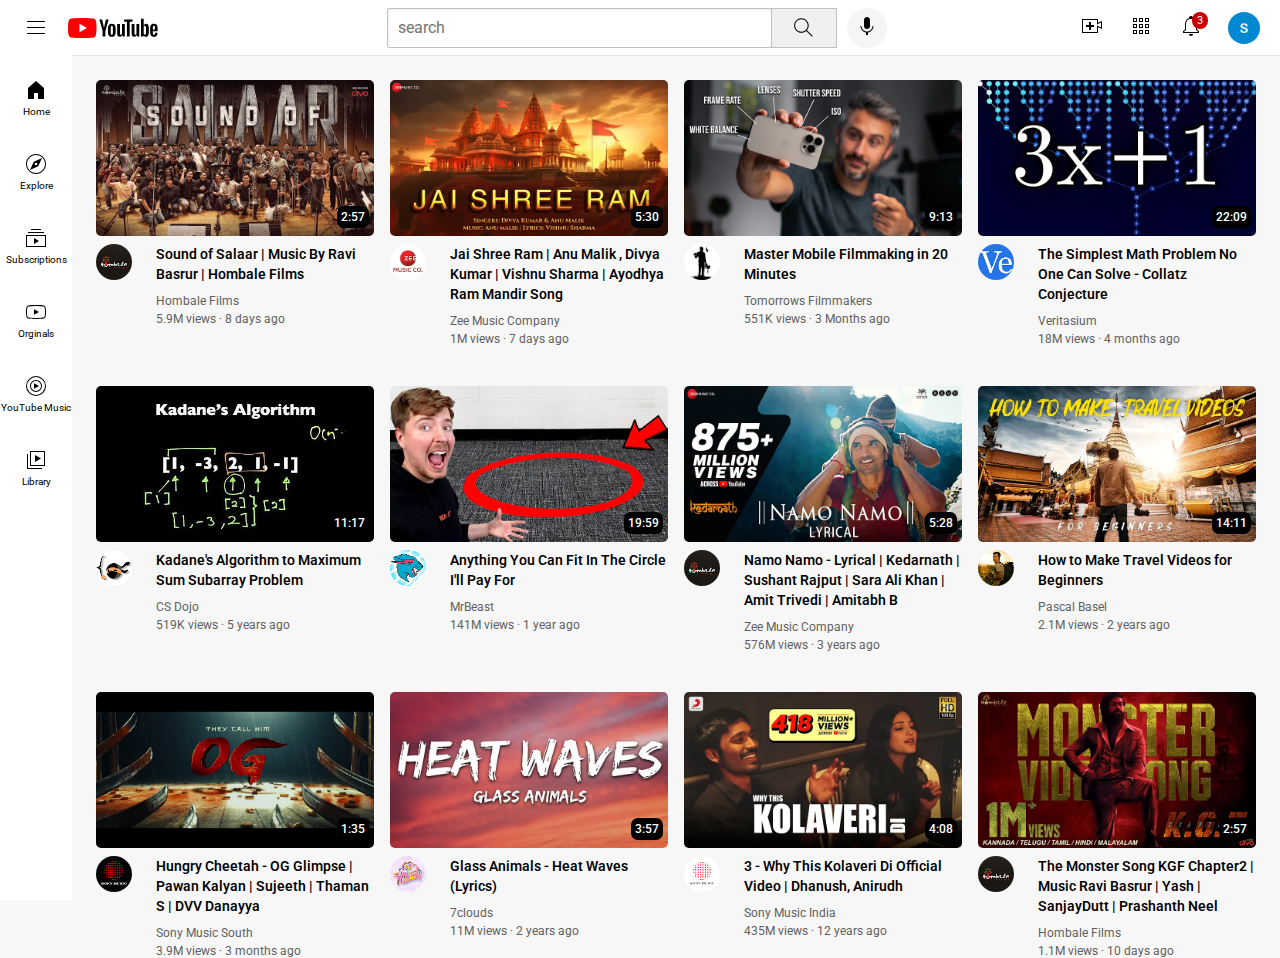
<file: index.html>
<!DOCTYPE html>
<html lang="en">
<head>
    <meta charset="UTF-8">
    <meta name="viewport" content="width=device-width, initial-scale=1.0">
    <title>Youtube</title>
    <link rel="preconnect" href="https://fonts.googleapis.com">
    <link rel="preconnect" href="https://fonts.gstatic.com" crossorigin>
    <link href="https://fonts.googleapis.com/css2?family=Roboto:wght@400;500;700&display=swap" rel="stylesheet">
    <link rel="stylesheet" href="styles/general.css">
    <link rel="stylesheet" href="styles/video.css">
    <link rel="stylesheet" href="styles/header.css">
    <link rel="stylesheet" href="styles/sidebar.css">
    <link rel="icon" href="icons/yotubetitle.png" type="image/x-icon">

</head>
<body>
    <header class="header">
        <div class="left-section">
            <img class="hamburger-menu" src="icons/hamburger-menu.svg">
            <img class="youtube-logo" src="icons/youtube-logo.svg">
        </div>
        <div class="middle-section">
            <input class="search-bar" type="text" placeholder="search">
            <button class="search-button">
                <img class="search-icon" src="icons/search.svg" >
                <div class="tooltip">Search</div>
            </button>
            <button class="voice-search-button">
                <img class="voice-search-icon" src="icons/voice-search-icon.svg">
                <div class="tooltip">Search with your voice</div>
            </button>
        </div>
        <div class="right-section">
            <div class="upload-icon-container">
                <img class="upload-icon"  src="icons/upload.svg">
                <div class="tooltip">Create</div>
            </div>
            <div class="youtube-apps-container">
                <img class="youtube-apps-icons" src="icons/youtube-apps.svg">
                <div class="tooltip">Youtube Apps</div>
            </div>
            
            <div class="notifications-icons-container">
                <img class="notifications-icons" src="icons/notifications.svg">
                <div class="notifications-count">3</div>
            </div>
            
            <img class="current-user-picture" src="channel-picture/mychannelpic.jpg">
        </div>
    </header>

    <nav class="sidebar">
        <div class="sidebar-link">
            <img src="icons/home.svg">
            <div>Home</div>
        </div>
        <div class="sidebar-link">
            <img src="icons/explore.svg">
            <div>Explore</div>
        </div>
        <div class="sidebar-link">
            <img src="icons/subscriptions.svg">
            <div>Subscriptions</div>
        </div>
        <div class="sidebar-link">
            <img src="icons/originals.svg">
            <div>Orginals</div>
        </div>
        <div class="sidebar-link">
            <img src="icons/youtube-music.svg">
            <div>YouTube Music</div>
        </div>
        <div class="sidebar-link">
            <img src="icons/library.svg">
            <div>Library</div>
        </div>
    </nav>
    

    <main>
        <section class="video-grid">
            <div class="video-preview">
    
                <div class="thumbnail-row">
                    <a href="https://www.youtube.com/watch?v=Z1QuBXVrUHU">
                    <img class="thumbnail" src="thumbnails/salarthumb.webp">
                    <div class="video-time">
                        2:57
                    </div>
                    </a>
                </div>
                <div class="video-info-grid">
                    <div class="channel-picture">
                        <a href="https://www.youtube.com/@HombaleFilms">
                            <img class="profile-picture" src="channel-picture/salar.jpg">
                        </a>
                        
                    </div>
                    <div class="video-info">
                        <a href="https://www.youtube.com/watch?v=Z1QuBXVrUHU">
                            <p class="video-title">  
                                Sound of Salaar | Music By Ravi Basrur | Hombale Films
                            </p>
                        </a>
                    
                        <a href="https://www.youtube.com/@HombaleFilms" >
                        <p class="video-author">
                           Hombale Films 
                        </p></a>
                        
                        <p class="video-stats">
                            5.9M views · 8 days ago
                        </p>
                    </div>
                    
                </div>
                
             </div>
        
             <div class="video-preview">
                <a href="https://www.youtube.com/watch?v=1YnT3cjBeII">
                    <div class="thumbnail-row">
                        <img class="thumbnail" src="thumbnails/hq720.webp">
                        <div class="video-time">
                            5:30
                        </div>
                    </div>
                </a>
                
                <div class="video-info-grid">
                    <a href="https://www.youtube.com/@zeemusiccompany">
                        <div class="channel-picture">
                            <img class="profile-picture" src="channel-picture/channels4_profile.jpg">
                        </div>
                    </a>
                    
                    <div class="video-info">
                        <a href="https://www.youtube.com/watch?v=1YnT3cjBeII">
                            <p class="video-title">  
                                Jai Shree Ram | Anu Malik , Divya Kumar | Vishnu Sharma | Ayodhya Ram Mandir Song
                            </p>
                        </a>
                        
                        
                        <a href="https://www.youtube.com/@zeemusiccompany">
                            <p class="video-author">
                                Zee Music Company
                            </p>
                        </a>
                        
                        
                        <p class="video-stats">
                            1M views · 7 days ago
                        </p>
                    </div>
                    
                </div>
                
             </div>
        
             <div class="video-preview">
                <a href="https://www.youtube.com/watch?v=4LDbloNewgk">
                    <div class="thumbnail-row">
                        <img class="thumbnail" src="thumbnails/iphone.webp">
                        <div class="video-time">
                            9:13
                        </div>
                    </div>
                </a>
               
                <div class="video-info-grid">
                    <a href="https://www.youtube.com/@TomorrowsFilmmakers">
                        <div class="channel-picture">
                            <img class="profile-picture" src="channel-picture/unnamed.jpg">
                        </div>
                    </a>
                    
                    <div class="video-info">
                        <a href="https://www.youtube.com/watch?v=4LDbloNewgk">
                            <p class="video-title">  
                                Master Mobile Filmmaking in 20 Minutes
                            </p>
                        </a>
                        
                        <a href="https://www.youtube.com/@TomorrowsFilmmakers">
                            <p class="video-author">
                                Tomorrows Filmmakers
                            </p>
                        </a>
                        
                        
                        <p class="video-stats">
                            551K views · 3 Months ago
                        </p>
                    </div>
                    
                </div>
                
             </div>
        
             <div class="video-preview">
                <a href="https://www.youtube.com/watch?v=094y1Z2wpJg">
                    <div class="thumbnail-row">
                        <img class="thumbnail" src="thumbnails/thumbnail-4.webp">
                        <div class="video-time">
                            22:09
                        </div>
                    </div>
                </a>
                
                <div class="video-info-grid">
                    <a href="https://www.youtube.com/@veritasium">
                        <div class="channel-picture">
                            <img class="profile-picture" src="channel-picture/channel-4.jpeg">
                        </div>
                    </a>
                    
                    <div class="video-info">
                        <a href="https://www.youtube.com/watch?v=094y1Z2wpJg">
                            <p class="video-title">  
                                The Simplest Math Problem No One Can Solve - Collatz Conjecture
                            </p>
                        </a>
                       
                        <a href="https://www.youtube.com/@veritasium">
                            <p class="video-author">
                                Veritasium
                            </p>
                        </a>
                    
                        <p class="video-stats">
                            18M views · 4 months ago
                        </p>
                    </div>
                    
                </div>
                
             </div>
             <div class="video-preview">
                <a href="https://www.youtube.com/watch?v=86CQq3pKSUw">
                    <div class="thumbnail-row">
                        <img class="thumbnail" src="thumbnails/thumbnail-5.webp">
                        <div class="video-time">
                            11:17
                        </div>
                    </div>
                </a>
                
                <div class="video-info-grid">
                    <a href="https://www.youtube.com/@CSDojo">
                        <div class="channel-picture">
                            <img class="profile-picture" src="channel-picture/channel-5.jpeg">
                        </div>
                    </a>
                   
                    <div class="video-info">
                        <a href="https://www.youtube.com/watch?v=86CQq3pKSUw">
                            <p class="video-title">  
                                Kadane's Algorithm to Maximum Sum Subarray Problem
                            </p>
                        </a>
                        
                        <a href="https://www.youtube.com/@CSDojo">
                            <p class="video-author">
                                CS Dojo
                            </p>
                        </a>
                        
                        
                        <p class="video-stats">
                            519K views · 5 years ago
                        </p>
                    </div>
                    
                </div>
                
             </div>
        
             <div class="video-preview">
                <a href="https://www.youtube.com/watch?v=yXWw0_UfSFg">
                    <div class="thumbnail-row">
                        <img class="thumbnail" src="thumbnails/thumbnail-6.webp">
                        <div class="video-time">
                            19:59
                        </div>
                    </div>
                </a>
                
                <div class="video-info-grid">
                    <a href="https://www.youtube.com/@MrBeast">
                        <div class="channel-picture">
                            <img class="profile-picture" src="channel-picture/channel-6.jpeg">
                        </div>
                    </a>
                    
                    <div class="video-info">
                        <a href="https://www.youtube.com/watch?v=yXWw0_UfSFg">
                            <p class="video-title">  
                                Anything You Can Fit In The Circle I'll Pay For
                            </p>
                        </a>
                       
                        <a href="https://www.youtube.com/@MrBeast">
                            <p class="video-author">
                                MrBeast
                            </p>
                        </a>
                        
                        
                        <p class="video-stats">
                            141M views · 1 year ago
                        </p>
                    </div>
                    
                </div>
                
             </div>
             <div class="video-preview">
                <a href="https://www.youtube.com/watch?v=dx4Teh-nv3A">
                    <div class="thumbnail-row">
                        <img class="thumbnail" src="thumbnails/namo.webp">
                        <div class="video-time">
                            5:28
                        </div>
                    </div>
                </a>
                
                <div class="video-info-grid">
                    <a href="https://www.youtube.com/@zeemusiccompany">
                        <div class="channel-picture">
                            <img class="profile-picture" src="channel-picture/salar.jpg">
                        </div>
                    </a>
                    
                    <div class="video-info">
                        <a href="https://www.youtube.com/watch?v=dx4Teh-nv3A">
                            <p class="video-title">  
                                Namo Namo - Lyrical | Kedarnath | Sushant Rajput | Sara Ali Khan | Amit Trivedi | Amitabh B
                            </p>
                        </a>
                        
                        <a href="https://www.youtube.com/@zeemusiccompany">
                            <p class="video-author">
                                Zee Music Company
                            </p>     
                        </a>
                        
                        <p class="video-stats">
                            576M views · 3 years ago
                        </p>
                    </div>
                    
                </div>
                
             </div>

             <div class="video-preview">
                <a href="https://www.youtube.com/watch?v=QYA7Jy8Z0lA">
                    <div class="thumbnail-row">
                        <img class="thumbnail" src="thumbnails/cam.webp">
                        <div class="video-time">
                            14:11
                        </div>
                    </div>
                </a>
                
                <div class="video-info-grid">
                    <a href="https://www.youtube.com/@pascalbasel">
                        <div class="channel-picture">
                            <img class="profile-picture" src="channel-picture/pascal.jpg">
                        </div>
                    </a>
                   
                    <div class="video-info">
                        <a href="https://www.youtube.com/watch?v=QYA7Jy8Z0lA">
                            <p class="video-title">  
                                How to Make Travel Videos for Beginners
                            </p>
                        </a>
                       
                        <a href="https://www.youtube.com/@pascalbasel">
                            <p class="video-author">
                                Pascal Basel
                             </p>
                             
                        </a>
                        
                        <p class="video-stats">
                            2.1M views · 2 years ago
                        </p>
                    </div>
                    
                </div>
                
             </div>
             <div class="video-preview">
                <a href="https://www.youtube.com/watch?v=ePOglweqy7o">
                    <div class="thumbnail-row">
                        <img class="thumbnail" src="thumbnails/OG.webp">
                        <div class="video-time">
                            1:35
                        </div>
                    </div>
                </a>
            
                
                <div class="video-info-grid">
                    <a href="https://www.youtube.com/@SonyMusicSouth">
                    
                        <div class="channel-picture">
                            <img class="profile-picture" src="channel-picture/og.jpg">
                        </div>
                    
                    </a>
                    
                    <div class="video-info">
                        <a href="https://www.youtube.com/watch?v=ePOglweqy7o">
                            <p class="video-title">  
                                Hungry Cheetah - OG Glimpse | Pawan Kalyan | Sujeeth | Thaman S | DVV Danayya
                            </p>
                        </a>
                        
                        <a href="https://www.youtube.com/@SonyMusicSouth">
                            <p class="video-author">
                                Sony Music South 
                            </p>
                        </a>
                        
                        
                        <p class="video-stats">
                            3.9M views · 3 months ago
                        </p>
                    </div>
                    
                </div>
                
             </div>
             <div class="video-preview">
                <a href="https://www.youtube.com/watch?v=d6F4B5KxRo8">
                    <div class="thumbnail-row">
                        <img class="thumbnail" src="thumbnails/heatwaves.webp">
                        <div class="video-time">
                            3:57
                        </div>
                    </div>
                </a>
                
                <div class="video-info-grid">
                    <a href="https://www.youtube.com/@7clouds">
                        <div class="channel-picture">
                            <img class="profile-picture" src="channel-picture/heatwaves.jpg">
                        </div>
                    </a>
                    
                    <div class="video-info">
                        <a href="https://www.youtube.com/watch?v=d6F4B5KxRo8">
                            <p class="video-title">  
                                Glass Animals - Heat Waves (Lyrics)
                            </p>
                        </a>
                        
                        <a href="https://www.youtube.com/@7clouds">
                            <p class="video-author">
                                7clouds
                             </p>     
                        </a>
                       
                        <p class="video-stats">
                            11M views · 2 years ago
                        </p>
                    </div>
                    
                </div>
                
             </div>
             <div class="video-preview">
                <a href="https://www.youtube.com/watch?v=YR12Z8f1Dh8">
                    <div class="thumbnail-row">
                        <img class="thumbnail" src="thumbnails/kolaveri.webp">
                        <div class="video-time">
                            4:08
                        </div>
                    </div>
                </a>
                
                <div class="video-info-grid">
                    <a href="https://www.youtube.com/@SonyMusicIndia">
                        <div class="channel-picture">
                            <img class="profile-picture" src="channel-picture/sony.jpg">
                        </div>
                    </a>
                    
                    <div class="video-info">
                        <a href="https://www.youtube.com/watch?v=YR12Z8f1Dh8">
                            <p class="video-title">  
                                3 - Why This Kolaveri Di Official Video | Dhanush, Anirudh
                            </p>
                        </a>
                        
                        <a href="https://www.youtube.com/@SonyMusicIndia">
                            <p class="video-author">
                                Sony Music India
                             </p>
                        </a>
                        
                        
                        <p class="video-stats">
                            435M views · 12 years ago
                        </p>
                    </div>
                    
                </div>
                
             </div>
             <div class="video-preview">
                <a href="https://www.youtube.com/watch?v=WsBGgvpO-xM">
                    <div class="thumbnail-row">
                        <img class="thumbnail" src="thumbnails/thumb-1.webp">
                        <div class="video-time">
                            2:57
                        </div>
                    </div>
                </a>
                
                <div class="video-info-grid">
                    <a href="https://www.youtube.com/@HombaleFilms">
                        <div class="channel-picture">
                            <img class="profile-picture" src="channel-picture/salar.jpg">
                        </div>
                    </a>
                   
                    <div class="video-info">
                        <a href="https://www.youtube.com/watch?v=WsBGgvpO-xM">
                            <p class="video-title">  
                                The Monster Song KGF Chapter2 | Music Ravi Basrur | Yash | SanjayDutt | Prashanth Neel
                            </p>
                        </a>
                        
                        <a href="https://www.youtube.com/@HombaleFilms">
                            <p class="video-author">
                                Hombale Films 
                             </p>
                        </a>
                        
                        <p class="video-stats">
                            1.1M views · 10 days ago
                        </p>
                    </div>
                    
                </div>
                
             </div>
        </section>
    </main>
    

    

</body>
</html>
</file>
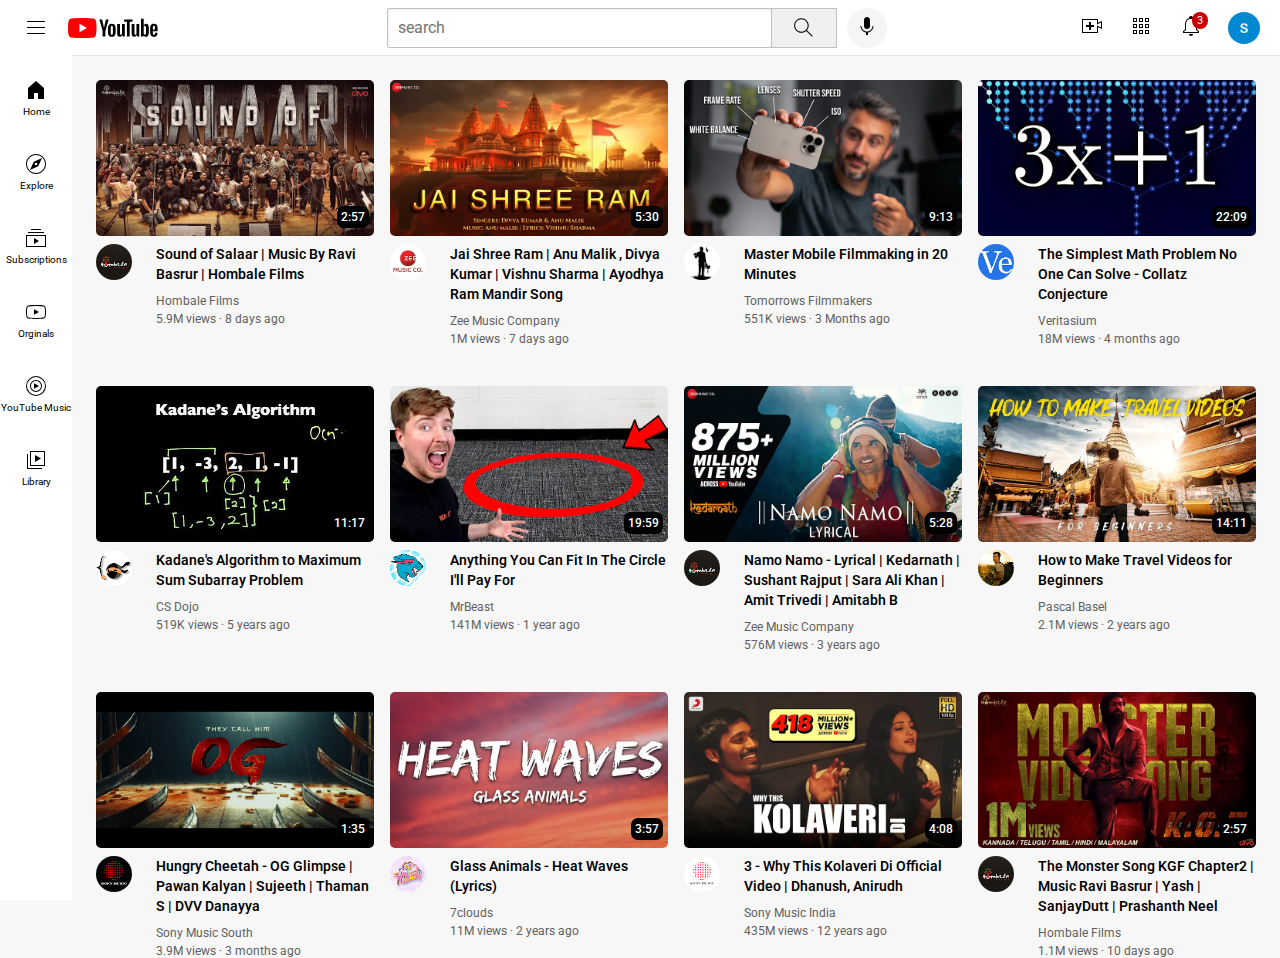
<file: youtube.html>
<!DOCTYPE html>
<html lang="en">
<head>
    <meta charset="UTF-8">
    <meta name="viewport" content="width=device-width, initial-scale=1.0">
    <title>Youtube</title>
    <link rel="preconnect" href="https://fonts.googleapis.com">
    <link rel="preconnect" href="https://fonts.gstatic.com" crossorigin>
    <link href="https://fonts.googleapis.com/css2?family=Roboto:wght@400;500;700&display=swap" rel="stylesheet">
    <link rel="stylesheet" href="styles/general.css">
    <link rel="stylesheet" href="styles/video.css">
    <link rel="stylesheet" href="styles/header.css">
    <link rel="stylesheet" href="styles/sidebar.css">
    <link rel="icon" href="icons/yotubetitle.png" type="image/x-icon">

</head>
<body>
    <header class="header">
        <div class="left-section">
            <img class="hamburger-menu" src="icons/hamburger-menu.svg">
            <img class="youtube-logo" src="icons/youtube-logo.svg">
        </div>
        <div class="middle-section">
            <input class="search-bar" type="text" placeholder="search">
            <button class="search-button">
                <img class="search-icon" src="icons/search.svg" >
                <div class="tooltip">Search</div>
            </button>
            <button class="voice-search-button">
                <img class="voice-search-icon" src="icons/voice-search-icon.svg">
                <div class="tooltip">Search with your voice</div>
            </button>
        </div>
        <div class="right-section">
            <div class="upload-icon-container">
                <img class="upload-icon"  src="icons/upload.svg">
                <div class="tooltip">Create</div>
            </div>
            <div class="youtube-apps-container">
                <img class="youtube-apps-icons" src="icons/youtube-apps.svg">
                <div class="tooltip">Youtube Apps</div>
            </div>
            
            <div class="notifications-icons-container">
                <img class="notifications-icons" src="icons/notifications.svg">
                <div class="notifications-count">3</div>
            </div>
            
            <img class="current-user-picture" src="channel-picture/mychannelpic.jpg">
        </div>
    </header>

    <nav class="sidebar">
        <div class="sidebar-link">
            <img src="icons/home.svg">
            <div>Home</div>
        </div>
        <div class="sidebar-link">
            <img src="icons/explore.svg">
            <div>Explore</div>
        </div>
        <div class="sidebar-link">
            <img src="icons/subscriptions.svg">
            <div>Subscriptions</div>
        </div>
        <div class="sidebar-link">
            <img src="icons/originals.svg">
            <div>Orginals</div>
        </div>
        <div class="sidebar-link">
            <img src="icons/youtube-music.svg">
            <div>YouTube Music</div>
        </div>
        <div class="sidebar-link">
            <img src="icons/library.svg">
            <div>Library</div>
        </div>
    </nav>
    

    <main>
        <section class="video-grid">
            <div class="video-preview">
    
                <div class="thumbnail-row">
                    <a href="https://www.youtube.com/watch?v=Z1QuBXVrUHU">
                    <img class="thumbnail" src="thumbnails/salarthumb.webp">
                    <div class="video-time">
                        2:57
                    </div>
                    </a>
                </div>
                <div class="video-info-grid">
                    <div class="channel-picture">
                        <a href="https://www.youtube.com/@HombaleFilms">
                            <img class="profile-picture" src="channel-picture/salar.jpg">
                        </a>
                        
                    </div>
                    <div class="video-info">
                        <a href="https://www.youtube.com/watch?v=Z1QuBXVrUHU">
                            <p class="video-title">  
                                Sound of Salaar | Music By Ravi Basrur | Hombale Films
                            </p>
                        </a>
                    
                        <a href="https://www.youtube.com/@HombaleFilms" >
                        <p class="video-author">
                           Hombale Films 
                        </p></a>
                        
                        <p class="video-stats">
                            5.9M views · 8 days ago
                        </p>
                    </div>
                    
                </div>
                
             </div>
        
             <div class="video-preview">
                <a href="https://www.youtube.com/watch?v=1YnT3cjBeII">
                    <div class="thumbnail-row">
                        <img class="thumbnail" src="thumbnails/hq720.webp">
                        <div class="video-time">
                            5:30
                        </div>
                    </div>
                </a>
                
                <div class="video-info-grid">
                    <a href="https://www.youtube.com/@zeemusiccompany">
                        <div class="channel-picture">
                            <img class="profile-picture" src="channel-picture/channels4_profile.jpg">
                        </div>
                    </a>
                    
                    <div class="video-info">
                        <a href="https://www.youtube.com/watch?v=1YnT3cjBeII">
                            <p class="video-title">  
                                Jai Shree Ram | Anu Malik , Divya Kumar | Vishnu Sharma | Ayodhya Ram Mandir Song
                            </p>
                        </a>
                        
                        
                        <a href="https://www.youtube.com/@zeemusiccompany">
                            <p class="video-author">
                                Zee Music Company
                            </p>
                        </a>
                        
                        
                        <p class="video-stats">
                            1M views · 7 days ago
                        </p>
                    </div>
                    
                </div>
                
             </div>
        
             <div class="video-preview">
                <a href="https://www.youtube.com/watch?v=4LDbloNewgk">
                    <div class="thumbnail-row">
                        <img class="thumbnail" src="thumbnails/iphone.webp">
                        <div class="video-time">
                            9:13
                        </div>
                    </div>
                </a>
               
                <div class="video-info-grid">
                    <a href="https://www.youtube.com/@TomorrowsFilmmakers">
                        <div class="channel-picture">
                            <img class="profile-picture" src="channel-picture/unnamed.jpg">
                        </div>
                    </a>
                    
                    <div class="video-info">
                        <a href="https://www.youtube.com/watch?v=4LDbloNewgk">
                            <p class="video-title">  
                                Master Mobile Filmmaking in 20 Minutes
                            </p>
                        </a>
                        
                        <a href="https://www.youtube.com/@TomorrowsFilmmakers">
                            <p class="video-author">
                                Tomorrows Filmmakers
                            </p>
                        </a>
                        
                        
                        <p class="video-stats">
                            551K views · 3 Months ago
                        </p>
                    </div>
                    
                </div>
                
             </div>
        
             <div class="video-preview">
                <a href="https://www.youtube.com/watch?v=094y1Z2wpJg">
                    <div class="thumbnail-row">
                        <img class="thumbnail" src="thumbnails/thumbnail-4.webp">
                        <div class="video-time">
                            22:09
                        </div>
                    </div>
                </a>
                
                <div class="video-info-grid">
                    <a href="https://www.youtube.com/@veritasium">
                        <div class="channel-picture">
                            <img class="profile-picture" src="channel-picture/channel-4.jpeg">
                        </div>
                    </a>
                    
                    <div class="video-info">
                        <a href="https://www.youtube.com/watch?v=094y1Z2wpJg">
                            <p class="video-title">  
                                The Simplest Math Problem No One Can Solve - Collatz Conjecture
                            </p>
                        </a>
                       
                        <a href="https://www.youtube.com/@veritasium">
                            <p class="video-author">
                                Veritasium
                            </p>
                        </a>
                    
                        <p class="video-stats">
                            18M views · 4 months ago
                        </p>
                    </div>
                    
                </div>
                
             </div>
             <div class="video-preview">
                <a href="https://www.youtube.com/watch?v=86CQq3pKSUw">
                    <div class="thumbnail-row">
                        <img class="thumbnail" src="thumbnails/thumbnail-5.webp">
                        <div class="video-time">
                            11:17
                        </div>
                    </div>
                </a>
                
                <div class="video-info-grid">
                    <a href="https://www.youtube.com/@CSDojo">
                        <div class="channel-picture">
                            <img class="profile-picture" src="channel-picture/channel-5.jpeg">
                        </div>
                    </a>
                   
                    <div class="video-info">
                        <a href="https://www.youtube.com/watch?v=86CQq3pKSUw">
                            <p class="video-title">  
                                Kadane's Algorithm to Maximum Sum Subarray Problem
                            </p>
                        </a>
                        
                        <a href="https://www.youtube.com/@CSDojo">
                            <p class="video-author">
                                CS Dojo
                            </p>
                        </a>
                        
                        
                        <p class="video-stats">
                            519K views · 5 years ago
                        </p>
                    </div>
                    
                </div>
                
             </div>
        
             <div class="video-preview">
                <a href="https://www.youtube.com/watch?v=yXWw0_UfSFg">
                    <div class="thumbnail-row">
                        <img class="thumbnail" src="thumbnails/thumbnail-6.webp">
                        <div class="video-time">
                            19:59
                        </div>
                    </div>
                </a>
                
                <div class="video-info-grid">
                    <a href="https://www.youtube.com/@MrBeast">
                        <div class="channel-picture">
                            <img class="profile-picture" src="channel-picture/channel-6.jpeg">
                        </div>
                    </a>
                    
                    <div class="video-info">
                        <a href="https://www.youtube.com/watch?v=yXWw0_UfSFg">
                            <p class="video-title">  
                                Anything You Can Fit In The Circle I'll Pay For
                            </p>
                        </a>
                       
                        <a href="https://www.youtube.com/@MrBeast">
                            <p class="video-author">
                                MrBeast
                            </p>
                        </a>
                        
                        
                        <p class="video-stats">
                            141M views · 1 year ago
                        </p>
                    </div>
                    
                </div>
                
             </div>
             <div class="video-preview">
                <a href="https://www.youtube.com/watch?v=dx4Teh-nv3A">
                    <div class="thumbnail-row">
                        <img class="thumbnail" src="thumbnails/namo.webp">
                        <div class="video-time">
                            5:28
                        </div>
                    </div>
                </a>
                
                <div class="video-info-grid">
                    <a href="https://www.youtube.com/@zeemusiccompany">
                        <div class="channel-picture">
                            <img class="profile-picture" src="channel-picture/salar.jpg">
                        </div>
                    </a>
                    
                    <div class="video-info">
                        <a href="https://www.youtube.com/watch?v=dx4Teh-nv3A">
                            <p class="video-title">  
                                Namo Namo - Lyrical | Kedarnath | Sushant Rajput | Sara Ali Khan | Amit Trivedi | Amitabh B
                            </p>
                        </a>
                        
                        <a href="https://www.youtube.com/@zeemusiccompany">
                            <p class="video-author">
                                Zee Music Company
                            </p>     
                        </a>
                        
                        <p class="video-stats">
                            576M views · 3 years ago
                        </p>
                    </div>
                    
                </div>
                
             </div>

             <div class="video-preview">
                <a href="https://www.youtube.com/watch?v=QYA7Jy8Z0lA">
                    <div class="thumbnail-row">
                        <img class="thumbnail" src="thumbnails/cam.webp">
                        <div class="video-time">
                            14:11
                        </div>
                    </div>
                </a>
                
                <div class="video-info-grid">
                    <a href="https://www.youtube.com/@pascalbasel">
                        <div class="channel-picture">
                            <img class="profile-picture" src="channel-picture/pascal.jpg">
                        </div>
                    </a>
                   
                    <div class="video-info">
                        <a href="https://www.youtube.com/watch?v=QYA7Jy8Z0lA">
                            <p class="video-title">  
                                How to Make Travel Videos for Beginners
                            </p>
                        </a>
                       
                        <a href="https://www.youtube.com/@pascalbasel">
                            <p class="video-author">
                                Pascal Basel
                             </p>
                             
                        </a>
                        
                        <p class="video-stats">
                            2.1M views · 2 years ago
                        </p>
                    </div>
                    
                </div>
                
             </div>
             <div class="video-preview">
                <a href="https://www.youtube.com/watch?v=ePOglweqy7o">
                    <div class="thumbnail-row">
                        <img class="thumbnail" src="thumbnails/OG.webp">
                        <div class="video-time">
                            1:35
                        </div>
                    </div>
                </a>
            
                
                <div class="video-info-grid">
                    <a href="https://www.youtube.com/@SonyMusicSouth">
                    
                        <div class="channel-picture">
                            <img class="profile-picture" src="channel-picture/og.jpg">
                        </div>
                    
                    </a>
                    
                    <div class="video-info">
                        <a href="https://www.youtube.com/watch?v=ePOglweqy7o">
                            <p class="video-title">  
                                Hungry Cheetah - OG Glimpse | Pawan Kalyan | Sujeeth | Thaman S | DVV Danayya
                            </p>
                        </a>
                        
                        <a href="https://www.youtube.com/@SonyMusicSouth">
                            <p class="video-author">
                                Sony Music South 
                            </p>
                        </a>
                        
                        
                        <p class="video-stats">
                            3.9M views · 3 months ago
                        </p>
                    </div>
                    
                </div>
                
             </div>
             <div class="video-preview">
                <a href="https://www.youtube.com/watch?v=d6F4B5KxRo8">
                    <div class="thumbnail-row">
                        <img class="thumbnail" src="thumbnails/heatwaves.webp">
                        <div class="video-time">
                            3:57
                        </div>
                    </div>
                </a>
                
                <div class="video-info-grid">
                    <a href="https://www.youtube.com/@7clouds">
                        <div class="channel-picture">
                            <img class="profile-picture" src="channel-picture/heatwaves.jpg">
                        </div>
                    </a>
                    
                    <div class="video-info">
                        <a href="https://www.youtube.com/watch?v=d6F4B5KxRo8">
                            <p class="video-title">  
                                Glass Animals - Heat Waves (Lyrics)
                            </p>
                        </a>
                        
                        <a href="https://www.youtube.com/@7clouds">
                            <p class="video-author">
                                7clouds
                             </p>     
                        </a>
                       
                        <p class="video-stats">
                            11M views · 2 years ago
                        </p>
                    </div>
                    
                </div>
                
             </div>
             <div class="video-preview">
                <a href="https://www.youtube.com/watch?v=YR12Z8f1Dh8">
                    <div class="thumbnail-row">
                        <img class="thumbnail" src="thumbnails/kolaveri.webp">
                        <div class="video-time">
                            4:08
                        </div>
                    </div>
                </a>
                
                <div class="video-info-grid">
                    <a href="https://www.youtube.com/@SonyMusicIndia">
                        <div class="channel-picture">
                            <img class="profile-picture" src="channel-picture/sony.jpg">
                        </div>
                    </a>
                    
                    <div class="video-info">
                        <a href="https://www.youtube.com/watch?v=YR12Z8f1Dh8">
                            <p class="video-title">  
                                3 - Why This Kolaveri Di Official Video | Dhanush, Anirudh
                            </p>
                        </a>
                        
                        <a href="https://www.youtube.com/@SonyMusicIndia">
                            <p class="video-author">
                                Sony Music India
                             </p>
                        </a>
                        
                        
                        <p class="video-stats">
                            435M views · 12 years ago
                        </p>
                    </div>
                    
                </div>
                
             </div>
             <div class="video-preview">
                <a href="https://www.youtube.com/watch?v=WsBGgvpO-xM">
                    <div class="thumbnail-row">
                        <img class="thumbnail" src="thumbnails/thumb-1.webp">
                        <div class="video-time">
                            2:57
                        </div>
                    </div>
                </a>
                
                <div class="video-info-grid">
                    <a href="https://www.youtube.com/@HombaleFilms">
                        <div class="channel-picture">
                            <img class="profile-picture" src="channel-picture/salar.jpg">
                        </div>
                    </a>
                   
                    <div class="video-info">
                        <a href="https://www.youtube.com/watch?v=WsBGgvpO-xM">
                            <p class="video-title">  
                                The Monster Song KGF Chapter2 | Music Ravi Basrur | Yash | SanjayDutt | Prashanth Neel
                            </p>
                        </a>
                        
                        <a href="https://www.youtube.com/@HombaleFilms">
                            <p class="video-author">
                                Hombale Films 
                             </p>
                        </a>
                        
                        <p class="video-stats">
                            1.1M views · 10 days ago
                        </p>
                    </div>
                    
                </div>
                
             </div>
        </section>
    </main>
    

    

</body>
</html>
</file>
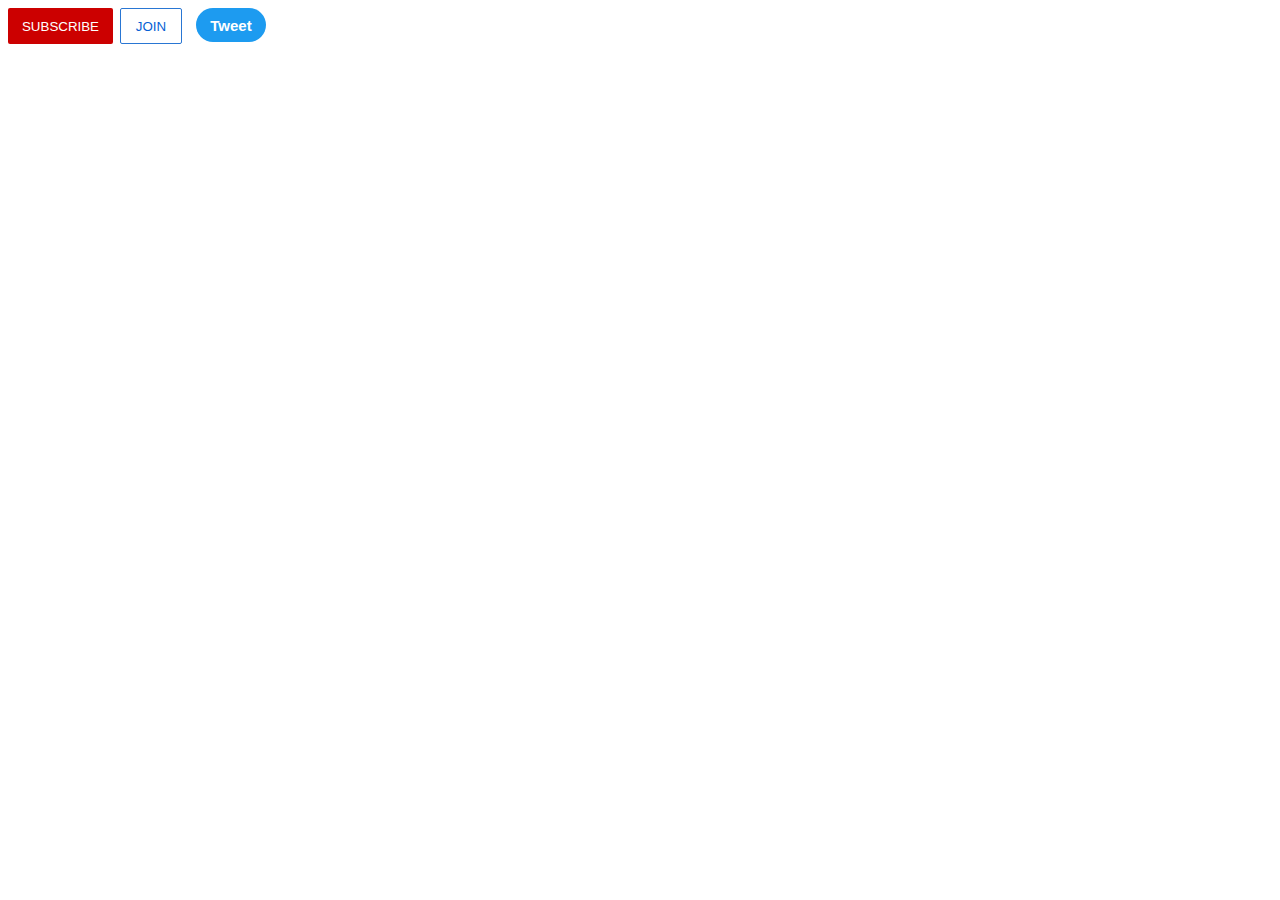
<file: intro-to-html/buttons.html>
<!DOCTYPE html>
<html lang="en">
<head>
    <meta charset="UTF-8">
    <meta name="viewport" content="width=device-width, initial-scale=1.0">
    <title>Buttons</title>
    <link rel="stylesheet" href="styles/buttons.css" >
</head>
<body>
    <button class="SUBSCRIBE">SUBSCRIBE</button>
    <button class="JOIN">JOIN</button>
    <button class="tweet">Tweet</button>
</body>
</html>
</file>
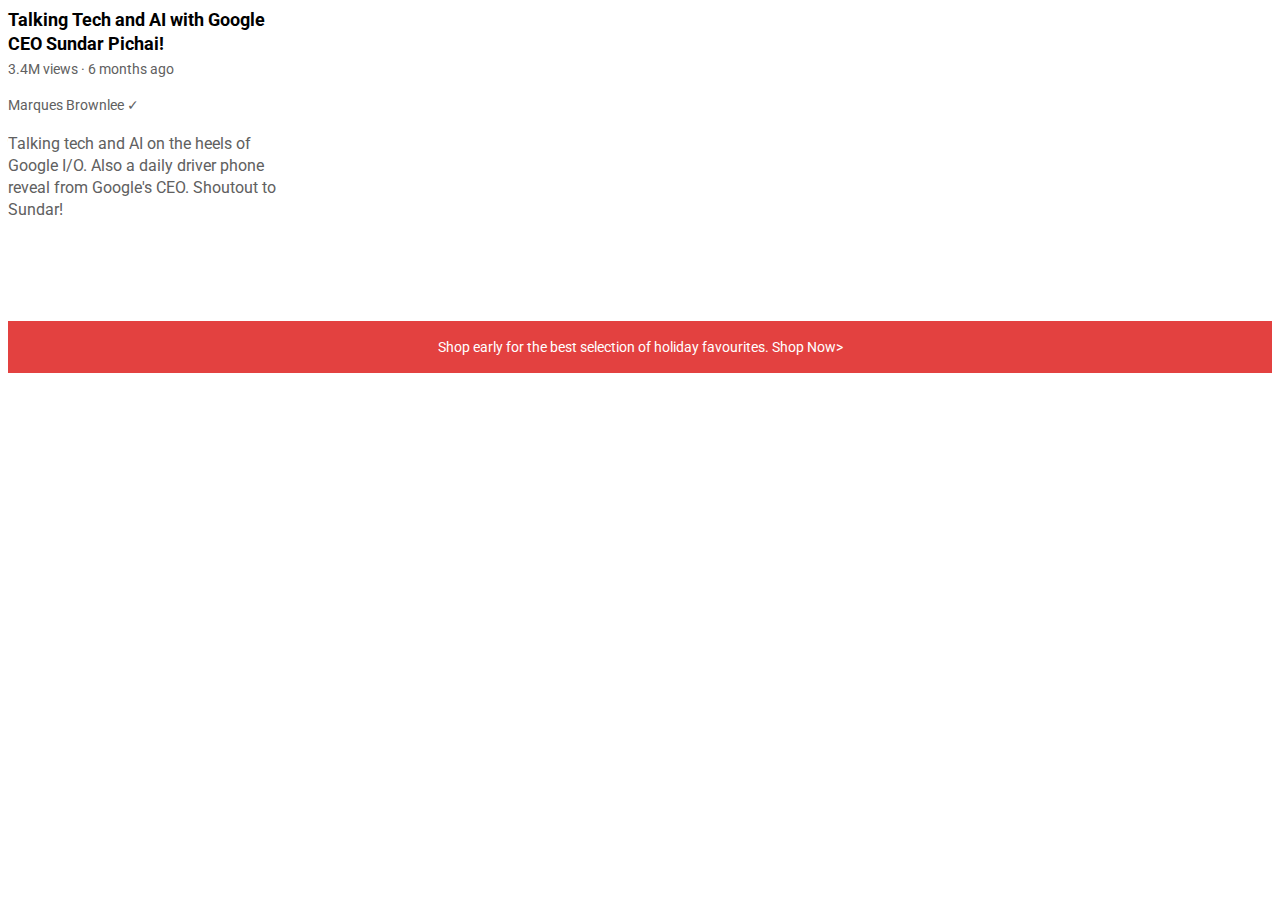
<file: intro-to-html/text.html>
<!DOCTYPE html>
<html lang="en">
<head>
    <meta charset="UTF-8">
    <meta name="viewport" content="width=device-width, initial-scale=1.0">
    <title>Text pratice</title>
    <link rel="preconnect" href="https://fonts.googleapis.com">
    <link rel="preconnect" href="https://fonts.gstatic.com" crossorigin>
    <link href="https://fonts.googleapis.com/css2?family=Roboto:wght@400;700&display=swap" rel="stylesheet">


    <link rel="stylesheet" href="styles/text.css">
</head>
<body>
    <p class="videotitle">
        Talking Tech and AI with Google CEO Sundar Pichai!
    </p>
    <p class="videostats">
        3.4M views &centerdot; 6 months ago

    </p>
    <p class="account">
        Marques Brownlee ✓
    </p>
    <p class="description">
        Talking tech and AI on the heels of Google I/O. Also a daily driver phone reveal from Google's CEO. Shoutout to Sundar!</p>
    </p>
    <p class="apple">
        Shop early for the best selection of holiday favourites. <span class="underline">Shop Now></span>
    </p>
</body>
</html>
</file>
<file: styles/general.css>
p{
    font-family: Roboto, Arial;
    margin-top: 0;
    margin-bottom: 0;

}
body{
    margin: 0;
    padding-top: 80px;
    padding-left: 96px; 
    padding-right: 24px;
    background-color: rgb(247, 247, 247);
}

a{
    text-decoration: none;
    color: black;
}
</file>
<file: styles/video.css>
.video-title{
    margin-top: 0;
    font-size: 14px;
    font-weight: 550;
    line-height: 20px;
    margin-bottom: 10px;
    margin-left: 10px;
}
.thumbnail{
    width: 100%;
    display:block;
    border-radius: 5px;
}


.video-info-grid{
    display: grid;
    grid-template-columns: 50px 1fr;
}
.profile-picture{
width: 36px;
border-radius: 40px;
}
.thumbnail-row{
margin-bottom: 8px;
position: relative;
}
.video-author,.video-stats{
font-size: 12px;
color: rgb(96,96,96);
margin-left: 10px;
}
.video-author{
margin-bottom: 4px;
}

.video-grid{
display: grid;
grid-template-columns: 1fr 1fr 1fr;
column-gap: 16px;
row-gap: 40px;
}

@media (max-width: 750px){
    .video-grid{
        grid-template-columns: 1fr 1fr;

    }
}
@media (min-width: 999px) and (max-width:751px){
    .video-grid{
        grid-template-columns: 1fr 1fr 1fr;
    }
}
@media (min-width: 1000px){
    .video-grid{
        grid-template-columns: 1fr 1fr 1fr 1fr;
}
}
.video-time{
    font-family: Roboto, Arial;
    font-size: 12px;
    font-weight: 500;
    padding: 4px 4px 4px 4px;
    border-radius: 7px;
    background-color: black;
    color: white;
    position: absolute;
    bottom: 8px;
    right: 5px;
}
</file>
<file: styles/header.css>
.header{
    height: 55px;
    display: flex;
    flex-direction: row;
    justify-content: space-between;
    position: fixed;
    top: 0px;
    left: 0px;
    right: 0px;
    z-index: 100;
    background-color: white;
    border-bottom-width:  1px;
    border-bottom-style: solid;
    border-bottom-color: rgb(228,228,228);
}

.left-section{
    display: flex;
    align-items: center;
    
}
.middle-section{
    
    flex: 1;
    margin-left: 70px;
    margin-right: 35px;
    max-width: 500px;
    display: flex;
    align-items: center;

}

.search-bar{
    flex: 1;
    height: 36px;
    padding-left: 10px;
    font-size: 16px;
    border-width: 1px;
    border-style: solid;
    border-color: rgb(192, 192, 192);
    border-radius: 2px;
    box-shadow: inset 1px 2px 3px rgba(0,0,0,0.05);
    width: 0;
    
}
.search-bar::placeholder{
    font-family: Roboto, Arial;
    font-size: 16px;
    
}
.search-button{
    height: 40px;
    width: 66px;
    background-color: rgb(240, 240, 240);
    border-width: 1px;
    border-style: solid;
    border-color: rgb(192, 192, 192);
    margin-left: -1px;
    margin-right: 10px;
    
}
.search-button,.voice-search-button
.upload-icon-container .youtube-apps-container {
    position: relative;
    display: flex;
    justify-content: center;
    align-items: center;
}
.search-icon{
    height: 25px;  
}

.voice-search-button{
    height: 40px;
    width: 40px;
    border-radius: 20px;
    border: none;
    background-color: rgb(245, 245, 245);
}
.voice-search-icon{
    height: 24px;
    
    
}
.right-section{
    
    width: 180px;
    display: flex;
    align-items: center;
    justify-content: space-between;
    margin-right: 20px;
    flex-shrink: 0;
}
.hamburger-menu{
    height: 24px;
    margin-left: 24px;
    margin-right: 20px;
}
.youtube-logo{
    height: 20px;
}
 
.upload-icon{
    height: 24px;

}
.youtube-apps-icons{
    height: 24px;
}
.notifications-icons{
    height: 24px;

}
.notifications-icons-container{
    position:relative;
}
.notifications-count{
    position: absolute;
    top: -2px;
    right: -5px;
    background-color: rgb(200,0,0);
    color: white;
    font-family: Roboto, Arial;
    font-size: 11px;
    padding: 2px 5px 2px 5px;
    border-radius: 10px;

}
.current-user-picture{
    height: 32px;
    border-radius: 16px;
}

.search-button .tooltip, 
.voice-search-button .tooltip, 
.upload-icon-container .tooltip,
.youtube-apps-container .tooltip{
    font-family: Roboto, Arial;
    position: absolute;
    background-color: grey;
    color: white;
    padding: 4px 8px 4px 8px;
    border-radius: 2px;
    font-size: 12px;
    bottom: -30px;
    opacity: 0;
    transition: opacity 0.15s;
    pointer-events: none;
    white-space: nowrap;

}
.search-button:hover .tooltip,
.voice-search-button:hover .tooltip,
.upload-icon-container:hover .tooltip,
.youtube-apps-container:hover .tooltip
{
    opacity: 1;   
}
</file>
<file: styles/sidebar.css>
.sidebar{
    position: fixed;
    left: 0px;
    bottom: 0px;
    top: 55px;
    background-color: white;
    width: 72px;
    z-index: 200;
    padding-top: 5px;
}

.sidebar-link{
    height: 74px;
    display: flex;
    justify-content: center;
    align-items: center;
    flex-direction: column;
    cursor: pointer;
}
.sidebar-link:hover{
   background-color: rgb(234, 234, 234); 
}
.sidebar-link img{
    height: 24px;
    margin-bottom: 4px;
}

.sidebar-link div{
    font-family: Roboto, Arial;
    font-size: 10px;
}
</file>
<file: intro-to-html/styles/buttons.css>
.SUBSCRIBE{
    background-color: rgb(204, 0, 0);
    color:white;
    border: none;
    height: 36px;
    width: 105px;
    border-radius: 2px;
    cursor: pointer;
    transition: opacity 0.15s;

}

.SUBSCRIBE:hover{
    opacity: 0.8;
}
.SUBSCRIBE:active{
    opacity: 0.4;
}

.JOIN{
    background-color: white;
    color: rgb(6,95,212);
    border-color: rgb(41,118,211);
    border-width: 1px;
    border-style: solid;
    height: 36px;
    width:  62px;
    border-radius: 2px;
    margin-left: 3px;
    transition: background-color 0.15s, color 0.15s;

}
.JOIN:hover{
    background-color: rgb(41,118,211);
    color: white;
}
.JOIN:active{
    opacity: 0.7;
}

.tweet{
    color: white;
    background-color: rgb(29,155,240);
    height: 34px;
    width: 70px;
    border: none;
    cursor: pointer;
    border-radius: 20px;
    font-weight: bold;
    font-size: 15px;
    margin-left: 10px;
    transition: box-shadow 0.15s;
    
}

.tweet:hover{
    box-shadow: 5px 5px 10px rgba(0,0,0,0.15);
}
</file>
<file: intro-to-html/styles/text.css>
p {
    font-family: Roboto;
    margin-top: 0;
    margin-bottom: 0;
}
.videotitle{

font-size: 18px;
font-weight: bold;
width: 280px;
line-height: 24px;
margin-bottom: 5px;

}
.videostats{

font-size: 14px;
color: rgb(96, 96, 96);
margin-bottom: 20px;

}
.account{

font-size: 14px;
color: rgb(96, 96, 96);
margin-bottom: 20px;

}
.description{


color: rgb(96, 96, 96);
width: 280px;
line-height: 22px;
margin-bottom: 100px;

}
.apple{
margin-bottom: 50px;
font-size: 14px;
background-color: rgb(227,65,64);
text-align: center;
color: white;
padding-top: 18px;
padding-bottom: 18px;
}

.underline{
cursor: pointer;
}

.underline:hover{
text-decoration: underline;

}
</file>
